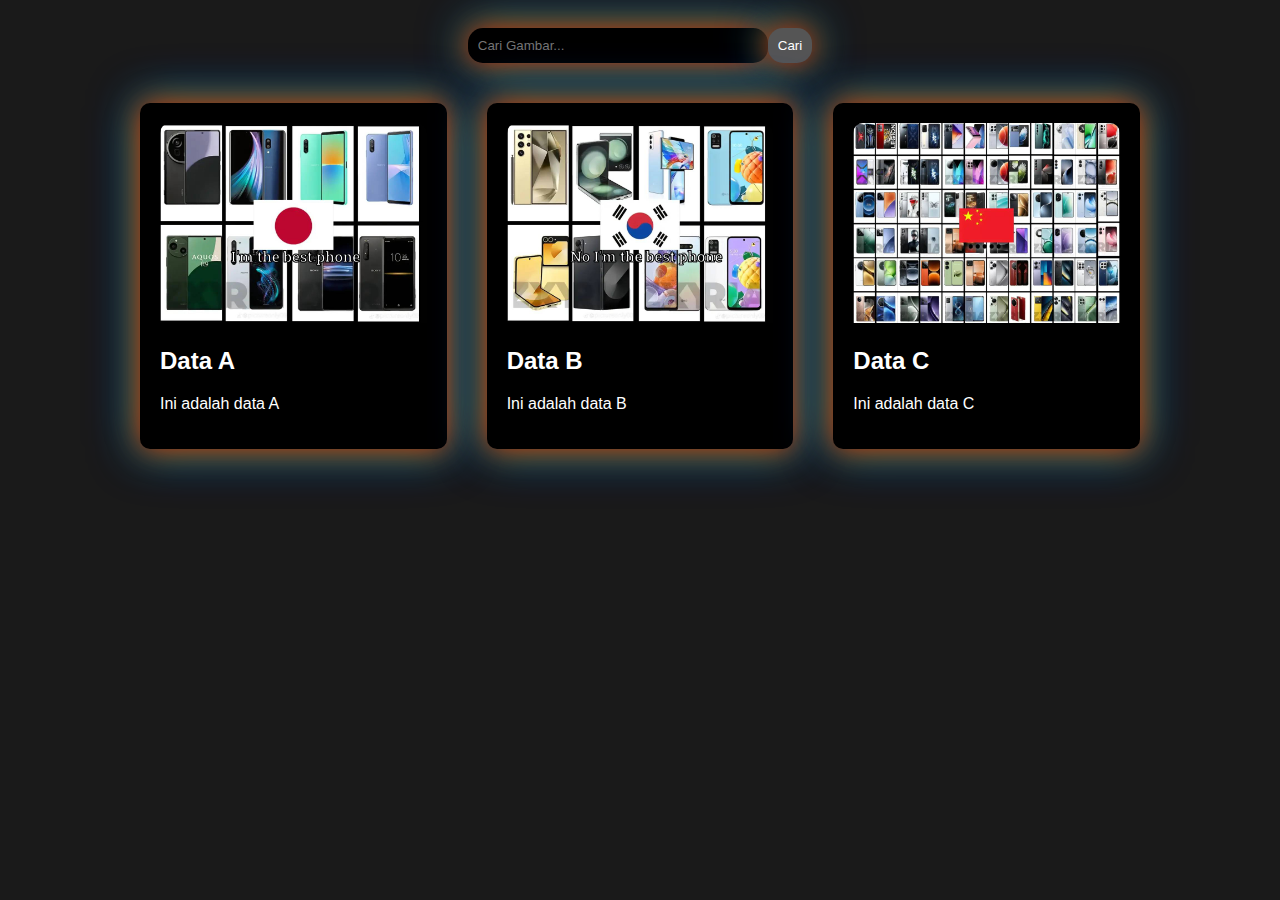
<file: indexB.html>
<!DOCTYPE html>
<html lang="en">
<head>
  <meta charset="UTF-8">
  <meta name="viewport" content="width=device-width, initial-scale=1.0">
  <title>Website Pribadi</title>
  <link rel="stylesheet" href="styleB.css">
</head>
<body>
  <header>
    <nav>
      <input type="search" id="search-input" placeholder="Cari Gambar...">
      <button id="search-button">Cari</button>
    </nav>
  </header>
  <main>
    <div class="data-container">
      <div class="data" id="data-A">
        <img src="jpn.jpg" alt="Gambar A">
        <h2>Data A</h2>
        <p>Ini adalah data A</p>
      </div>
      <div class="data" id="data-B">
        <img src="Korsel.jpg" alt="Gambar B">
        <h2>Data B</h2>
        <p>Ini adalah data B</p>
      </div>
      <div class="data" id="data-C">
        <img src="China.jpg" alt="Gambar C">
        <h2>Data C</h2>
        <p>Ini adalah data C</p>
      </div>
    </div>
  </main>
  <script src="scriptB.js"></script>
</body>
</html>
</file>
<file: styleB.css>
body {
  font-family: Arial, sans-serif;
  background-color: #1A1A1A;
  color: #fff;
}

header {
  background-color: #1A1A1A;
  padding: 20px;
  text-align: center;
}

nav {
  display: flex;
  justify-content: center;
  align-items: center;
}

#search-input {
  padding: 10px;
  border: none;
  border-radius: 15px;
  width: 300px;
  background-color: #000000;
  color: #fff;
  box-shadow: 0 0 30px rgba(255, 0, 0, 0.9), 0 0 40px rgba(0, 255, 0, 0.9), 0 0 50px rgba(0, 0, 255, 0.9);
}

#search-button {
  padding: 10px;
  border: none;
  border-radius: 15px;
  background-color: #555;
  color: #fff;
  cursor: pointer;
  box-shadow: 0 0 30px rgba(255, 0, 0, 0.9), 0 0 40px rgba(0, 255, 0, 0.9), 0 0 50px rgba(0, 0, 255, 0.9);
}

.data {
  background-color: #000000;
  padding: 20px;
  margin: 20px;
  border-radius: 10px;
  box-shadow: 0 0 30px rgba(255, 0, 0, 0.9), 0 0 40px rgba(0, 255, 0, 0.9), 0 0 50px rgba(0, 0, 255, 0.9);
  transition: all 0.3s ease-in-out;
}

.data:hover {
  transform: scale(1.1);
  box-shadow: 0 0 40px rgba(255, 0, 0, 0.9), 0 0 50px rgba(0, 255, 0, 0.9), 0 0 60px rgba(0, 0, 255, 0.9);
}

@keyframes rgb-animation {
  0% {
    box-shadow: 0 0 30px rgba(255, 0, 0, 0.9), 0 0 40px rgba(0, 255, 0, 0.9), 0 0 50px rgba(0, 0, 255, 0.9);
  }
  33% {
    box-shadow: 0 0 30px rgba(0, 255, 0, 0.9), 0 0 40px rgba(0, 0, 255, 0.9), 0 0 50px rgba(255, 0, 0, 0.9);
  }
  66% {
    box-shadow: 0 0 30px rgba(0, 0, 255, 0.9), 0 0 40px rgba(255, 0, 0, 0.9), 0 0 50px rgba(0, 255, 0, 0.9);
  }
  100% {
    box-shadow: 0 0 30px rgba(255, 0, 0, 0.9), 0 0 40px rgba(0, 255, 0, 0.9), 0 0 50px rgba(0, 0, 255, 0.9);
  }
}

.data-container {
  display: flex;
  flex-wrap: wrap;
  justify-content: center;
}

.data img {
  width: 100%;
  height: 200px;
  object-fit: cover;
  border-radius: 10px 10px 0 0;
}

.hidden {
  display: none;
}

#search-input, #search-button, .data {
  animation: rgb-animation 3s infinite;
}

@keyframes rgb-animation {
  0% {
    box-shadow: 0 0 10px rgba(255, 0, 0, 0.5), 0 0 20px rgba(0, 255, 0, 0.5), 0 0 30px rgba(0, 0, 255, 0.5);
  }
  33% {
    box-shadow: 0 0 10px rgba(0, 255, 0, 0.5), 0 0 20px rgba(0, 0, 255, 0.5), 0 0 30px rgba(255, 0, 0, 0.5);
  }
  66% {
    box-shadow: 0 0 10px rgba(0, 0, 255, 0.5), 0 0 20px rgba(255, 0, 0, 0.5), 0 0 30px rgba(0, 255, 0, 0.5);
  }
  100% {
    box-shadow: 0 0 10px rgba(255, 0, 0, 0.5), 0 0 20px rgba(0, 255, 0, 0.5), 0 0 30px rgba(0, 0, 255, 0.5);
  }
}
</file>
